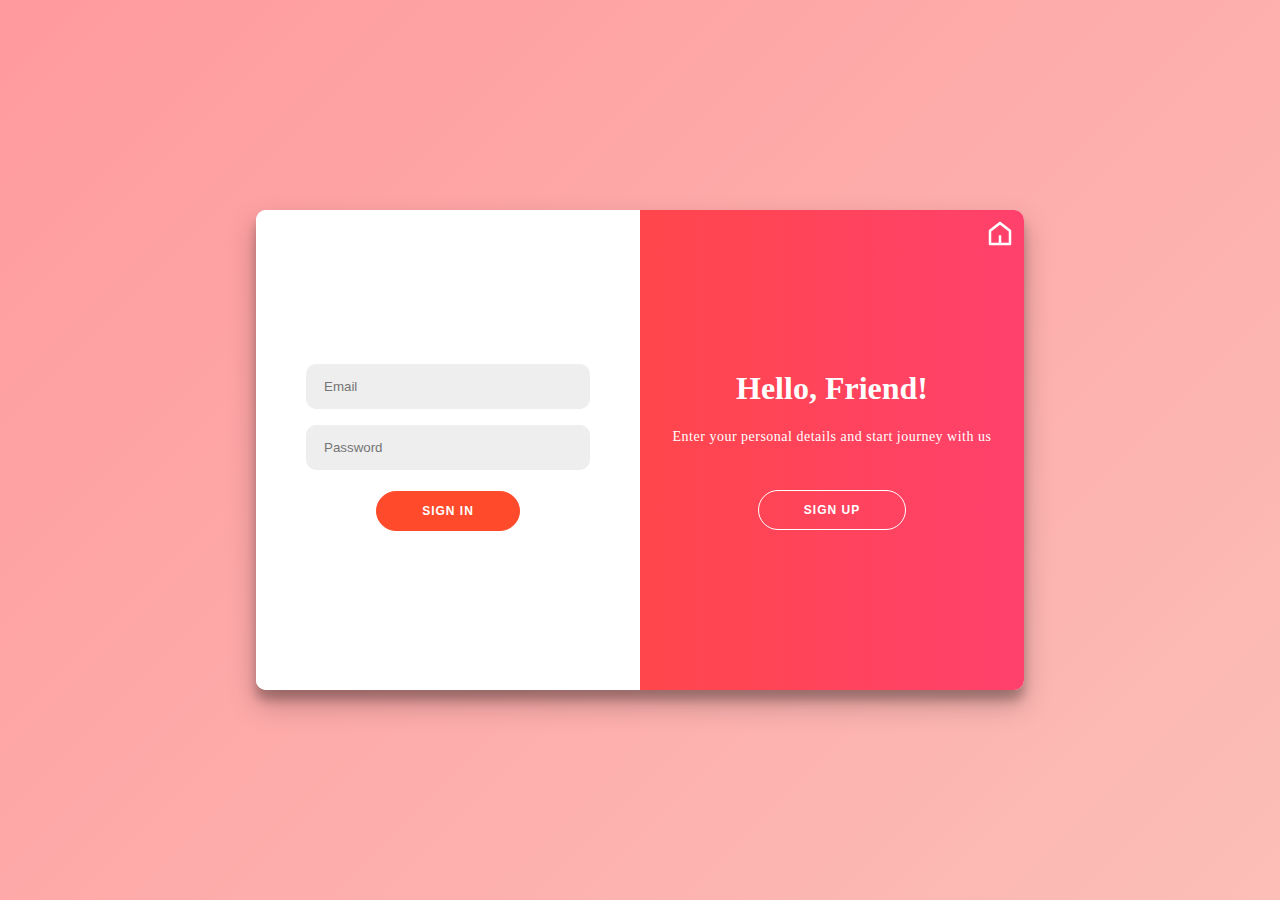
<file: auth/login.html>
<!DOCTYPE html>
<html lang="en">
<head>
    <meta charset="UTF-8">
    <meta name="viewport" content="width=device-width, initial-scale=1.0">
    <title>ReMagic Auth</title>
    <link rel="shortcut icon" href="/assets/favicon.ico" type="image/x-icon" />
    <link rel="stylesheet" href="login.css">
</head>
<body>
    <div class="circle circle1"></div>
    <div class="circle circle2"></div>
    <div class="circle circle3"></div>
    <div class="circle circle4"></div>
    <div class="container">
        <div class="form-container sign-up-container">
            <form id="signUpForm">
                <h1>Create Account</h1>
                <input type="text" placeholder="Name" id="signUpName" required />
                <input type="email" placeholder="Email" id="signUpEmail" required />
                <input type="password" placeholder="Password" id="signUpPassword" required />
                <button type="submit">Sign Up</button>
                <p id="signUpError" class="error"></p>
            </form>
        </div>
        <div class="form-container sign-in-container">
            <form id="signInForm">
                <h1>Sign In</h1>
                <input type="email" placeholder="Email" id="signInEmail" required />
                <input type="password" placeholder="Password" id="signInPassword" required />
                <button type="submit">Sign In</button>
                <p id="signInError" class="error"></p>
            </form>
        </div>
        <div class="overlay-container">
            <div class="overlay">
                <div class="overlay-panel overlay-left">
                    <a href="/">
                    <svg xmlns="http://www.w3.org/2000/svg" viewBox="0 0 24 24" fill="currentColor"><path d="M13 19H19V9.97815L12 4.53371L5 9.97815V19H11V13H13V19ZM21 20C21 20.5523 20.5523 21 20 21H4C3.44772 21 3 20.5523 3 20V9.48907C3 9.18048 3.14247 8.88917 3.38606 8.69972L11.3861 2.47749C11.7472 2.19663 12.2528 2.19663 12.6139 2.47749L20.6139 8.69972C20.8575 8.88917 21 9.18048 21 9.48907V20Z"></path></svg>
                </a>
                    <h1>Welcome Back!</h1>
                    <p>To keep connected with us please login with your personal info</p>
                    <button class="ghost" id="signIn">Sign In</button>
                </div>
                <div class="overlay-panel overlay-right">
                    <a href="/">
                    <svg xmlns="http://www.w3.org/2000/svg" viewBox="0 0 24 24" fill="currentColor"><path d="M13 19H19V9.97815L12 4.53371L5 9.97815V19H11V13H13V19ZM21 20C21 20.5523 20.5523 21 20 21H4C3.44772 21 3 20.5523 3 20V9.48907C3 9.18048 3.14247 8.88917 3.38606 8.69972L11.3861 2.47749C11.7472 2.19663 12.2528 2.19663 12.6139 2.47749L20.6139 8.69972C20.8575 8.88917 21 9.18048 21 9.48907V20Z"></path></svg>
                </a>
                    <h1>Hello, Friend!</h1>
                    <p>Enter your personal details and start journey with us</p>
                    <button class="ghost" id="signUp">Sign Up</button>
                </div>
            </div>
        </div>
    </div>
    <script src="login.js"></script>
</body>
</html>
</file>
<file: auth/login.css>
* {
    box-sizing: border-box;
}

body {
    height: 100vh;
    margin: 0;
    display: flex;
    justify-content: center;
    align-items: center;
    color: white;
    font-family: 'futura';
    background: linear-gradient(135deg, #ff9a9e, #fad0c4, #fad0c4);
    background-size: 300% 300%;
    animation: gradientShift 10s ease infinite;
    overflow: hidden;
    position: relative;
}

@keyframes gradientShift {
    0% {
        background-position: 0% 50%;
    }
    50% {
        background-position: 100% 50%;
    }
    100% {
        background-position: 0% 50%;
    }
}

.circle {
    position: absolute;
    border-radius: 50%;
    filter: blur(20px);
    opacity: 0.7;
    animation: move 20s linear infinite;
}

@keyframes move {
    0% {
        transform: translate(0, 0);
    }
    100% {
        transform: translate(calc(100vw - 100%), calc(100vh - 100%));
    }
}

.circle1 {
    width: 100px;
    height: 100px;
    background: rgba(255, 255, 255, 0.5);
    animation-duration: 12s;
}

.circle2 {
    width: 150px;
    height: 150px;
    background: rgba(255, 192, 203, 0.5);
    animation-duration: 15s;
}

.circle3 {
    width: 200px;
    height: 200px;
    background: rgba(173, 216, 230, 0.5);
    animation-duration: 18s;
}

.circle4 {
    width: 250px;
    height: 250px;
    background: rgba(144, 238, 144, 0.5);
    animation-duration: 20s;
}

.container {
    position: relative;
    z-index: 1;
}

h1 {
    font-weight: bold;
    margin: 0;
}

p {
    font-size: 14px;
    font-weight: 100;
    line-height: 20px;
    letter-spacing: 0.5px;
    margin: 20px 0 30px;
}

button {
    border-radius: 20px;
    border: 1px solid #ff4b2b;
    background-color: #ff4b2b;
    color: #ffffff;
    font-size: 12px;
    font-weight: bold;
    margin-top: 1vw;
    padding: 12px 45px;
    letter-spacing: 1px;
    text-transform: uppercase;
    transition: transform 80ms ease-in;
}

button.ghost {
    background-color: transparent;
    border-color: #ffffff;
}

button:active {
    transform: scale(0.95);
}

button:focus {
    outline: none;
}

form {
    background-color: #ffffff;
    display: flex;
    flex-direction: column;
    padding: 0 50px;
    height: 100%;
    justify-content: center;
    align-items: center;
    text-align: center;
}

input {
    background-color: #eee;
    border: none;
    border-radius: 10px;
    padding: 15px 18px;
    margin: 8px 0;
    width: 100%;
}

.container {
    background-color: #fff;
    border-radius: 10px;
    box-shadow: 0 14px 28px rgba(0, 0, 0, 0.25), 0 10px 10px rgba(0, 0, 0, 0.22);
    position: relative;
    overflow: hidden;
    width: 768px;
    max-width: 100%;
    min-height: 480px;
}

.form-container {
    position: absolute;
    top: 0;
    height: 100%;
    transition: all 0.6s ease-in-out;
}

.sign-in-container {
    left: 0;
    width: 50%;
    z-index: 2;
}

.container.right-panel-active .sign-in-container {
    transform: translateX(100%);
}

.sign-up-container {
    left: 0;
    width: 50%;
    opacity: 0;
    z-index: 1;
}

.container.right-panel-active .sign-up-container {
    transform: translateX(100%);
    opacity: 1;
    z-index: 5;
    animation: show 0.6s;
}

@keyframes show {
    0%, 49.99% {
        opacity: 0;
        z-index: 1;
    }
    
    50%, 100% {
        opacity: 1;
        z-index: 5;
    }
}

.overlay-container {
    position: absolute;
    top: 0;
    left: 50%;
    width: 50%;
    height: 100%;
    overflow: hidden;
    transition: transform 0.6s ease-in-out;
    z-index: 100;
}

.container.right-panel-active .overlay-container {
    transform: translateX(-100%);
}

.overlay {
    background: #ff416c;
    background: -webkit-linear-gradient(to right, #ff4b2b, #ff416c);
    background: linear-gradient(to right, #ff4b2b, #ff416c);
    background-repeat: no-repeat;
    background-size: cover;
    background-position: 0 0;
    color: #ffffff;
    position: relative;
    left: -100%;
    height: 100%;
    width: 200%;
    transform: translateX(0);
    transition: transform 0.6s ease-in-out;
}

.container.right-panel-active .overlay {
    transform: translateX(50%);
}

.overlay-panel {
    position: absolute;
    display: flex;
    flex-direction: column;
    justify-content: center;
    align-items: center;
    text-align: center;
    top: 0;
    height: 100%;
    width: 50%;
    transform: translateX(0);
    transition: transform 0.6s ease-in-out;
}

.overlay-panel a {
    text-decoration: none;
    color: #ffffff;
}

.overlay-left a svg {
    height: 30px;
    width: 30px;
    margin: 1vh;
    top: 0;
    left: 0;
    position: absolute;
    z-index: 999;
}

.overlay-right a svg {
    height: 30px;
    width: 30px;
    margin: 1vh;
    top: 0;
    right: 0;
    position: absolute;
    z-index: 999;
}

.overlay-left {
    transform: translateX(-20%);
}

.container.right-panel-active .overlay-left {
    transform: translateX(0);
}

.overlay-right {
    right: 0;
    transform: translateX(0);
}

.container.right-panel-active .overlay-right {
    transform: translateX(20%);
}

.error {
    color: red;
    font-size: 12px;
}
</file>
